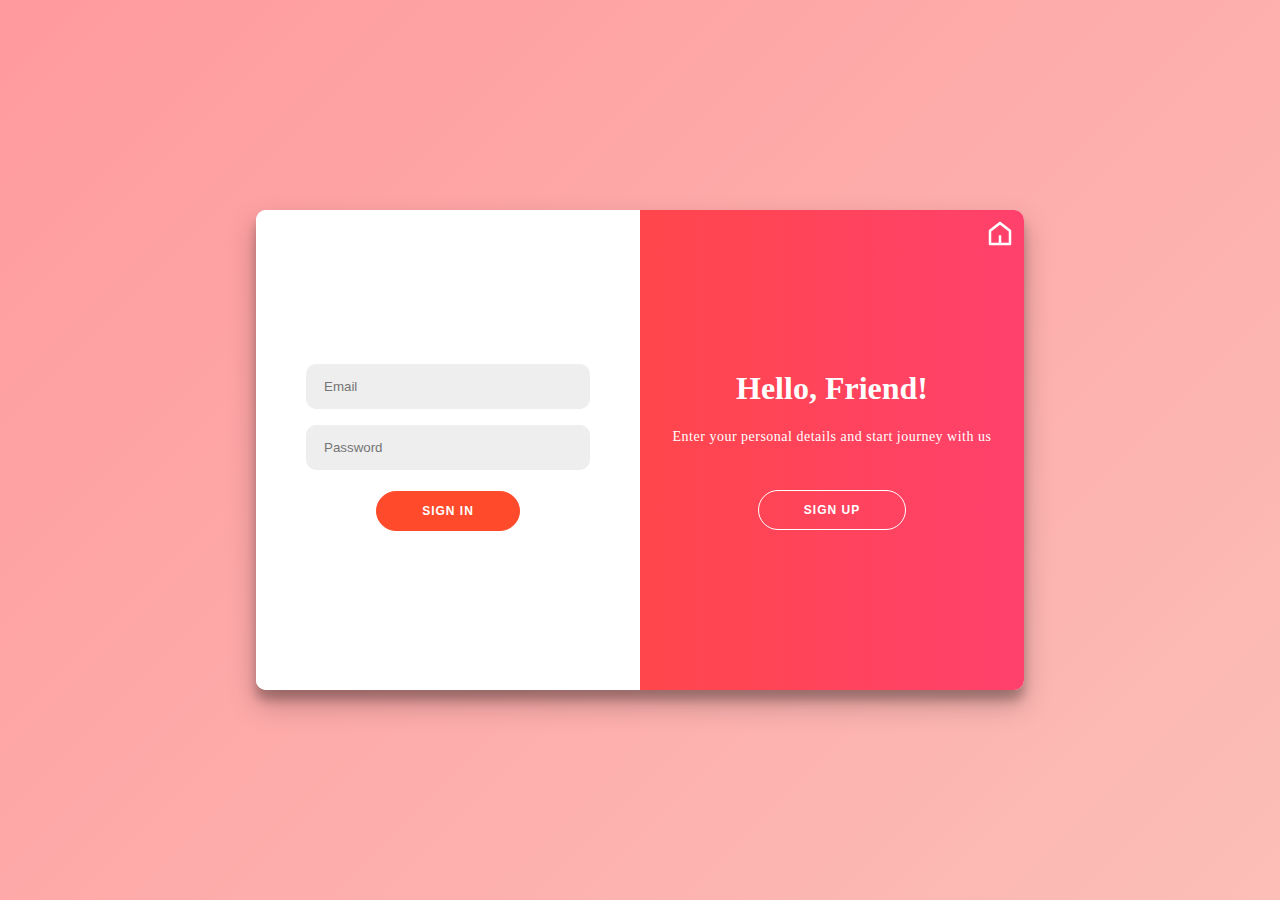
<file: auth/login.html>
<!DOCTYPE html>
<html lang="en">
<head>
    <meta charset="UTF-8">
    <meta name="viewport" content="width=device-width, initial-scale=1.0">
    <title>ReMagic Auth</title>
    <link rel="shortcut icon" href="/assets/favicon.ico" type="image/x-icon" />
    <link rel="stylesheet" href="login.css">
</head>
<body>
    <div class="circle circle1"></div>
    <div class="circle circle2"></div>
    <div class="circle circle3"></div>
    <div class="circle circle4"></div>
    <div class="container">
        <div class="form-container sign-up-container">
            <form id="signUpForm">
                <h1>Create Account</h1>
                <input type="text" placeholder="Name" id="signUpName" required />
                <input type="email" placeholder="Email" id="signUpEmail" required />
                <input type="password" placeholder="Password" id="signUpPassword" required />
                <button type="submit">Sign Up</button>
                <p id="signUpError" class="error"></p>
            </form>
        </div>
        <div class="form-container sign-in-container">
            <form id="signInForm">
                <h1>Sign In</h1>
                <input type="email" placeholder="Email" id="signInEmail" required />
                <input type="password" placeholder="Password" id="signInPassword" required />
                <button type="submit">Sign In</button>
                <p id="signInError" class="error"></p>
            </form>
        </div>
        <div class="overlay-container">
            <div class="overlay">
                <div class="overlay-panel overlay-left">
                    <a href="/">
                    <svg xmlns="http://www.w3.org/2000/svg" viewBox="0 0 24 24" fill="currentColor"><path d="M13 19H19V9.97815L12 4.53371L5 9.97815V19H11V13H13V19ZM21 20C21 20.5523 20.5523 21 20 21H4C3.44772 21 3 20.5523 3 20V9.48907C3 9.18048 3.14247 8.88917 3.38606 8.69972L11.3861 2.47749C11.7472 2.19663 12.2528 2.19663 12.6139 2.47749L20.6139 8.69972C20.8575 8.88917 21 9.18048 21 9.48907V20Z"></path></svg>
                </a>
                    <h1>Welcome Back!</h1>
                    <p>To keep connected with us please login with your personal info</p>
                    <button class="ghost" id="signIn">Sign In</button>
                </div>
                <div class="overlay-panel overlay-right">
                    <a href="/">
                    <svg xmlns="http://www.w3.org/2000/svg" viewBox="0 0 24 24" fill="currentColor"><path d="M13 19H19V9.97815L12 4.53371L5 9.97815V19H11V13H13V19ZM21 20C21 20.5523 20.5523 21 20 21H4C3.44772 21 3 20.5523 3 20V9.48907C3 9.18048 3.14247 8.88917 3.38606 8.69972L11.3861 2.47749C11.7472 2.19663 12.2528 2.19663 12.6139 2.47749L20.6139 8.69972C20.8575 8.88917 21 9.18048 21 9.48907V20Z"></path></svg>
                </a>
                    <h1>Hello, Friend!</h1>
                    <p>Enter your personal details and start journey with us</p>
                    <button class="ghost" id="signUp">Sign Up</button>
                </div>
            </div>
        </div>
    </div>
    <script src="login.js"></script>
</body>
</html>
</file>
<file: auth/login.css>
* {
    box-sizing: border-box;
}

body {
    height: 100vh;
    margin: 0;
    display: flex;
    justify-content: center;
    align-items: center;
    color: white;
    font-family: 'futura';
    background: linear-gradient(135deg, #ff9a9e, #fad0c4, #fad0c4);
    background-size: 300% 300%;
    animation: gradientShift 10s ease infinite;
    overflow: hidden;
    position: relative;
}

@keyframes gradientShift {
    0% {
        background-position: 0% 50%;
    }
    50% {
        background-position: 100% 50%;
    }
    100% {
        background-position: 0% 50%;
    }
}

.circle {
    position: absolute;
    border-radius: 50%;
    filter: blur(20px);
    opacity: 0.7;
    animation: move 20s linear infinite;
}

@keyframes move {
    0% {
        transform: translate(0, 0);
    }
    100% {
        transform: translate(calc(100vw - 100%), calc(100vh - 100%));
    }
}

.circle1 {
    width: 100px;
    height: 100px;
    background: rgba(255, 255, 255, 0.5);
    animation-duration: 12s;
}

.circle2 {
    width: 150px;
    height: 150px;
    background: rgba(255, 192, 203, 0.5);
    animation-duration: 15s;
}

.circle3 {
    width: 200px;
    height: 200px;
    background: rgba(173, 216, 230, 0.5);
    animation-duration: 18s;
}

.circle4 {
    width: 250px;
    height: 250px;
    background: rgba(144, 238, 144, 0.5);
    animation-duration: 20s;
}

.container {
    position: relative;
    z-index: 1;
}

h1 {
    font-weight: bold;
    margin: 0;
}

p {
    font-size: 14px;
    font-weight: 100;
    line-height: 20px;
    letter-spacing: 0.5px;
    margin: 20px 0 30px;
}

button {
    border-radius: 20px;
    border: 1px solid #ff4b2b;
    background-color: #ff4b2b;
    color: #ffffff;
    font-size: 12px;
    font-weight: bold;
    margin-top: 1vw;
    padding: 12px 45px;
    letter-spacing: 1px;
    text-transform: uppercase;
    transition: transform 80ms ease-in;
}

button.ghost {
    background-color: transparent;
    border-color: #ffffff;
}

button:active {
    transform: scale(0.95);
}

button:focus {
    outline: none;
}

form {
    background-color: #ffffff;
    display: flex;
    flex-direction: column;
    padding: 0 50px;
    height: 100%;
    justify-content: center;
    align-items: center;
    text-align: center;
}

input {
    background-color: #eee;
    border: none;
    border-radius: 10px;
    padding: 15px 18px;
    margin: 8px 0;
    width: 100%;
}

.container {
    background-color: #fff;
    border-radius: 10px;
    box-shadow: 0 14px 28px rgba(0, 0, 0, 0.25), 0 10px 10px rgba(0, 0, 0, 0.22);
    position: relative;
    overflow: hidden;
    width: 768px;
    max-width: 100%;
    min-height: 480px;
}

.form-container {
    position: absolute;
    top: 0;
    height: 100%;
    transition: all 0.6s ease-in-out;
}

.sign-in-container {
    left: 0;
    width: 50%;
    z-index: 2;
}

.container.right-panel-active .sign-in-container {
    transform: translateX(100%);
}

.sign-up-container {
    left: 0;
    width: 50%;
    opacity: 0;
    z-index: 1;
}

.container.right-panel-active .sign-up-container {
    transform: translateX(100%);
    opacity: 1;
    z-index: 5;
    animation: show 0.6s;
}

@keyframes show {
    0%, 49.99% {
        opacity: 0;
        z-index: 1;
    }
    
    50%, 100% {
        opacity: 1;
        z-index: 5;
    }
}

.overlay-container {
    position: absolute;
    top: 0;
    left: 50%;
    width: 50%;
    height: 100%;
    overflow: hidden;
    transition: transform 0.6s ease-in-out;
    z-index: 100;
}

.container.right-panel-active .overlay-container {
    transform: translateX(-100%);
}

.overlay {
    background: #ff416c;
    background: -webkit-linear-gradient(to right, #ff4b2b, #ff416c);
    background: linear-gradient(to right, #ff4b2b, #ff416c);
    background-repeat: no-repeat;
    background-size: cover;
    background-position: 0 0;
    color: #ffffff;
    position: relative;
    left: -100%;
    height: 100%;
    width: 200%;
    transform: translateX(0);
    transition: transform 0.6s ease-in-out;
}

.container.right-panel-active .overlay {
    transform: translateX(50%);
}

.overlay-panel {
    position: absolute;
    display: flex;
    flex-direction: column;
    justify-content: center;
    align-items: center;
    text-align: center;
    top: 0;
    height: 100%;
    width: 50%;
    transform: translateX(0);
    transition: transform 0.6s ease-in-out;
}

.overlay-panel a {
    text-decoration: none;
    color: #ffffff;
}

.overlay-left a svg {
    height: 30px;
    width: 30px;
    margin: 1vh;
    top: 0;
    left: 0;
    position: absolute;
    z-index: 999;
}

.overlay-right a svg {
    height: 30px;
    width: 30px;
    margin: 1vh;
    top: 0;
    right: 0;
    position: absolute;
    z-index: 999;
}

.overlay-left {
    transform: translateX(-20%);
}

.container.right-panel-active .overlay-left {
    transform: translateX(0);
}

.overlay-right {
    right: 0;
    transform: translateX(0);
}

.container.right-panel-active .overlay-right {
    transform: translateX(20%);
}

.error {
    color: red;
    font-size: 12px;
}
</file>
